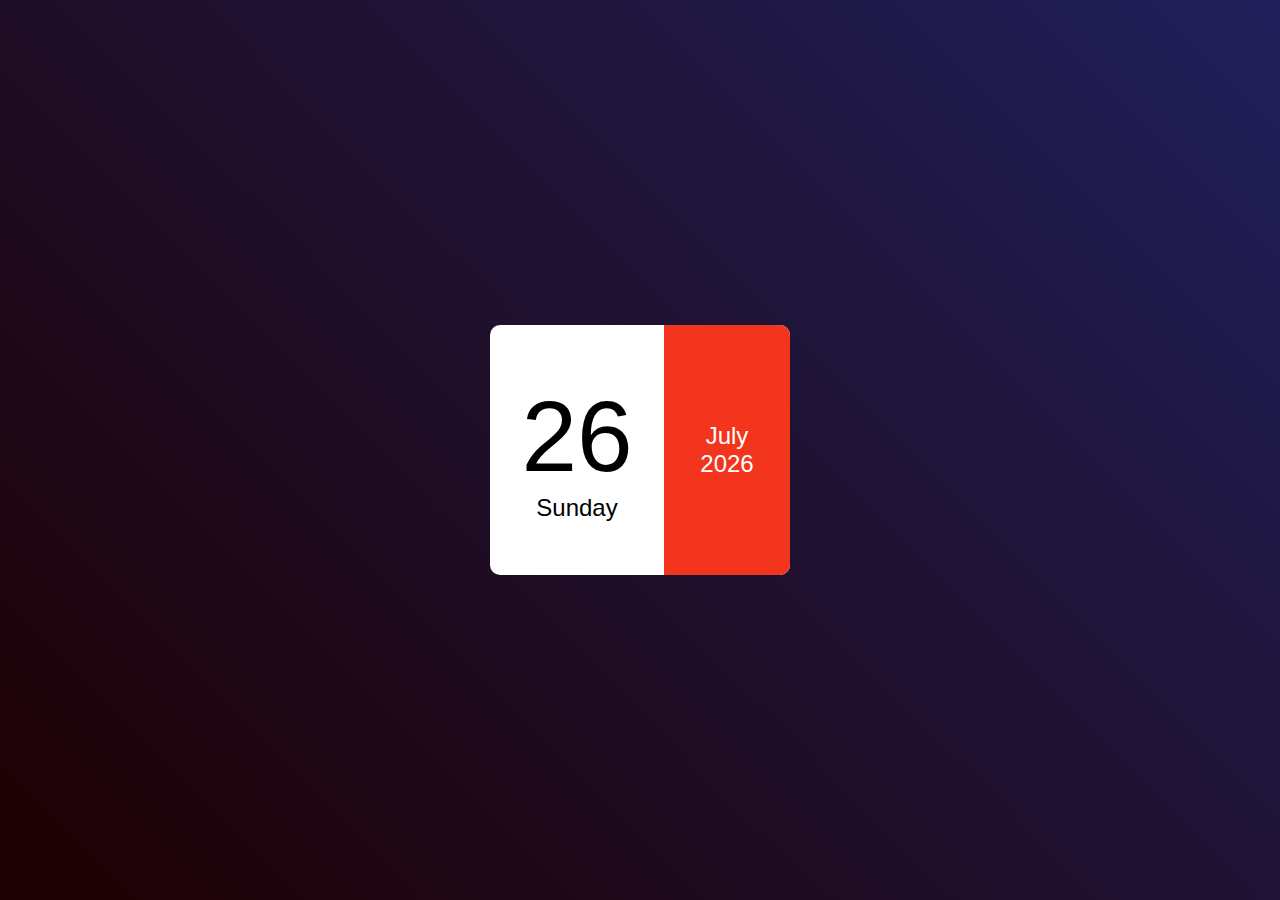
<file: calendar/index.html>
<!DOCTYPE html>
<html lang="en">
<head>
    <meta charset="UTF-8">
    <meta name="viewport" content="width=device-width, initial-scale=1.0">
    <title>Calendar</title>
    <link rel="stylesheet" href="style.css">
</head>
<body>
    <div class="hero">
        <div class="calendar">
            <div class="left">
                <p id="date">01</p>
                <p id="day">Sunday</p>
            </div>
            <div class="right">
                <p id="month">January</p>
                <p id="year">2020</p>
            </div>
        </div>
    </div>
    <script>
        const date = document.getElementById("date");
        const day = document.getElementById("day");
        const month = document.getElementById("month");
        const year = document.getElementById("year");

        const today = new Date();

        const weekDays = ["Sunday", "Monday", "Tuesday", "Wednesday", "Thursday", "Friday", "Saturday"];
        const allMonths = ["January", "February", "March", "April", "May", "June", "July", "August", "September", "October", "November", "December"];

        date.innerHTML = today.getDate();
        day.innerHTML = weekDays[today.getDay()];
        month.innerHTML = allMonths[today.getMonth()];
        year.innerHTML = today.getFullYear();
    </script>    
</body>
</html>
</file>
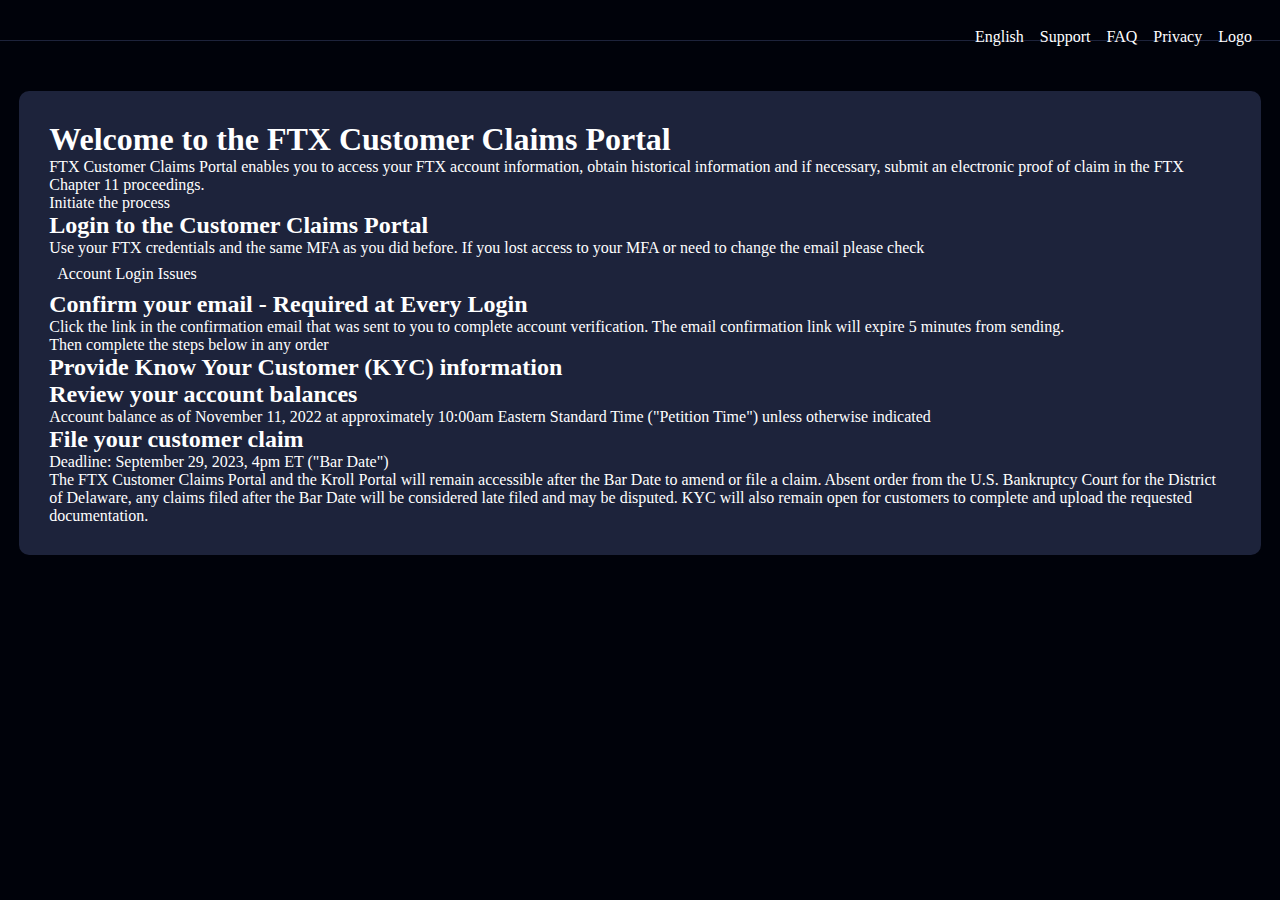
<file: inspired_designs/Feb_17/index.html>
<!DOCTYPE html>
<html lang="en">
<head>
    <meta charset="UTF-8">
    <meta name="viewport" content="width=device-width, initial-scale=1.0">
    <title>FTX Inspired</title>
    <link rel="stylesheet" href="styles.css">
</head>
<body>
    <header>
        <nav>
            <ul>
                <li><a>Logo</a></li>
                <li><a>Privacy</a></li>
                <li><a>FAQ</a></li>
                <li><a>Support</a></li>
                <li><a>English</a></li>
            </ul>
        </nav>
    </header>
    <main>
        <section>
            <h1>Welcome to the FTX Customer Claims Portal</h1>
            <p>FTX Customer Claims Portal enables you to access your FTX account
            information, obtain historical information and if necessary, submit
            an electronic proof of claim in the FTX Chapter 11 proceedings.</p>
        </section>
        <section>
            <p>Initiate the process</p>
            <article>
                <h2>Login to the Customer Claims Portal</h2>
                <p>Use your FTX credentials and the same MFA as you did before. If
                you lost access to your MFA or need to change the email please
                check <a>Account Login Issues</a>
                </p>
            </article>
            <article>
                <h2>Confirm your email - Required at Every Login</h2>
                <p>Click the link in the confirmation email that was sent to you to
                complete account verification. The email confirmation link will
                expire 5 minutes from sending.
                </p>
            </article>
        </section>
        <section>
            <p>Then complete the steps below in any order</p>
            <article>
                <h2>Provide Know Your Customer (KYC) information</h2>
            </article>
            <article>
                <h2>Review your account balances</h2>
                <p>Account balance as of November 11, 2022 at approximately 10:00am
                Eastern Standard Time ("Petition Time") unless otherwise indicated
                </p>
            </article>
            <article>
                <h2>File your customer claim</h2>
                <p>Deadline: September 29, 2023, 4pm ET ("Bar Date")</p>
                <p>The FTX Customer Claims Portal and the Kroll Portal will remain
                accessible after the Bar Date to amend or file a claim. Absent
                order from the U.S. Bankruptcy Court for the District of Delaware,
                any claims filed after the Bar Date will be considered late filed
                and may be disputed. KYC will also remain open for customers to
                complete and upload the requested documentation.
                </p>
            </article>
        </section>
    </main>
</body>
</html>
</file>
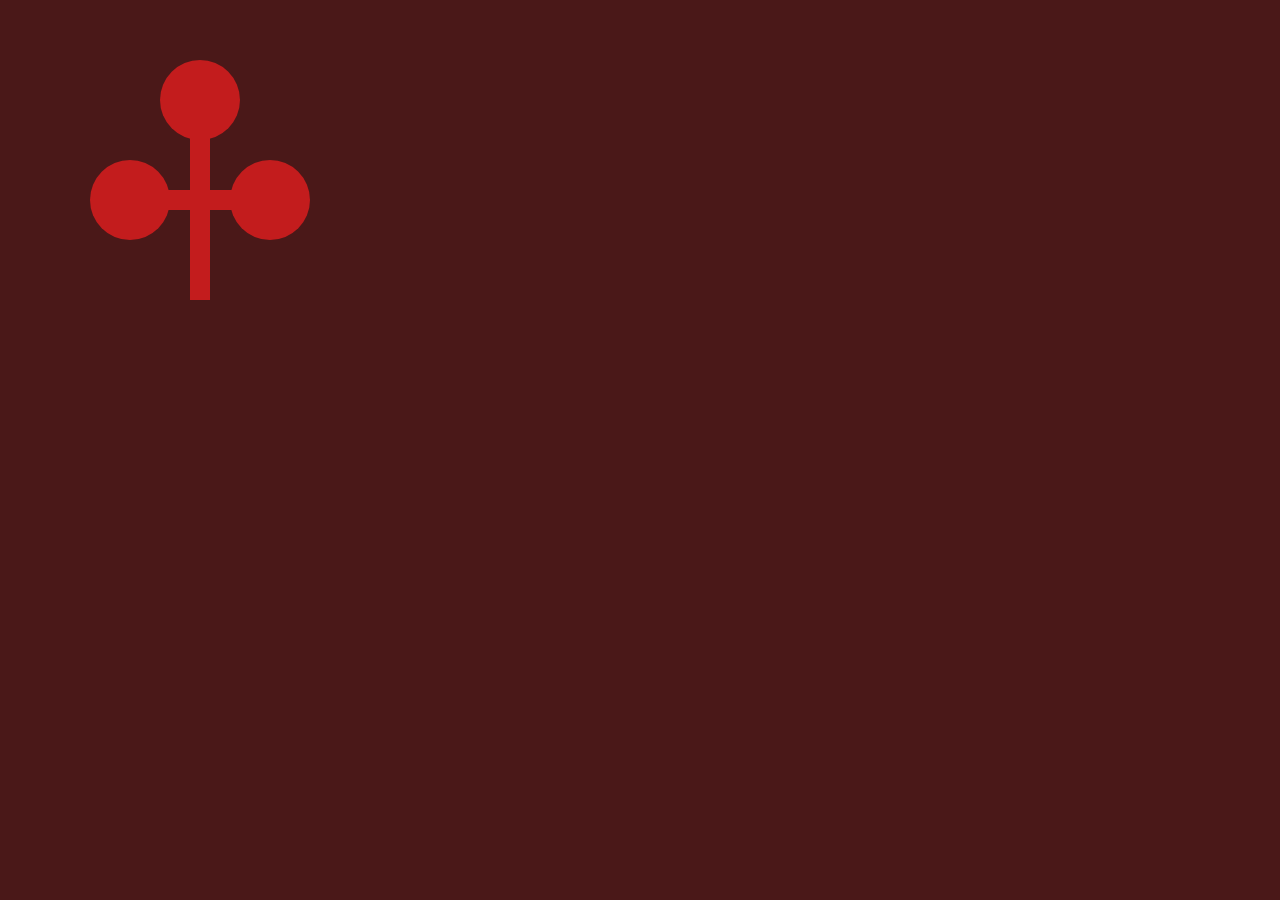
<file: css_battle/feb13.html>
<!DOCTYPE html>
<html lang="en">
<head>
    <meta charset="UTF-8">
    <meta name="viewport" content="width=device-width, initial-scale=1.0">
    <title>Feb13</title>
</head>
    <body>
        <div class="vertical"></div>
        <div class="horizontal"></div>
        <div class="container">
          <div class="item"></div>
        </div>
        <div class="container1">
          <div class="item"></div>
          <div class="center"></div>
          <div class="item"></div>
        </div>
    </body>
    <style>
        * {
          box-sizing: border-box;
          margin: 0;
          padding: 0;
        }
        body {
          background: #4A1818;
        }
        .vertical {
          width: 20px;
          height: 170px;
          position: absolute;
          left: 190px;
          top: 130px;
          background: #C31C1D;
        }
        .horizontal {
          width: 80px;
          height: 20px;
          position: absolute;
          background: #C31C1D;
          left: 160px;
          top: 190px;
        }
        .container {
          margin: 60px 0 20px;
        }
        .container, .container1 {
          width: 400px;
          display: flex;
          justify-content: center;
          background: none;
        }
        .item {
          width: 80px;
          height: 80px;
          border-radius: 50%;
          background: #C31C1D;
        }
        .center {
          height: 20px;
          align-self: center;
          width: 60px;
          background: #C31C1D
        }
    </style>
</html>
</file>
<file: calendar/style.css>
* {
    margin: 0;
    padding: 0;
    font-family: 'Poppins', sans-serif;
    box-sizing: border-box;
}

.hero {
    width: 100%;
    min-height: 100vh;
    background: linear-gradient(45deg, #1d0000, #20205b);
    display: flex;
    align-items: center;
    justify-content: center;
}

.calendar {
    width: 300px;
    height: 250px;
    background: #fff;
    display: flex;
    align-items: center;
    border-radius: 10px;
}

.left, .right {
    height: 100%;
    display: flex;
    flex-direction: column;
    align-items: center;
    justify-content: center;
    font-size: 24px;
}

.right {
    width: 42%;
    background: #f4351e;
    color: #fff;
    border-top-right-radius: 10px;
    border-bottom-right-radius: 10px;
}

.left {
    width: 58%;
}

#date {
    font-size: 100px;
}
</file>
<file: inspired_designs/Feb_17/styles.css>
* {
    box-sizing: border-box;
    margin: 0;
    padding: 0;
}

body {
    background-color: rgb(0, 2, 10);
    color: white;
}

header {
    border-bottom: 1px solid rgb(29, 35, 59);
    margin-bottom: 20px;
}

main {
    background-color: rgb(29, 35, 59);
    border-radius: 10px;
    width: 97%;
    margin: 50px auto;
    padding: 30px;
}

ul {
    list-style-type: none;
    margin: 0;
    padding: 0;
}

nav {
    padding: 20px;
}

ul li {
    display: inline;
    float: right;
}

a {
    display: block;
    padding: 8px;
}
</file>
